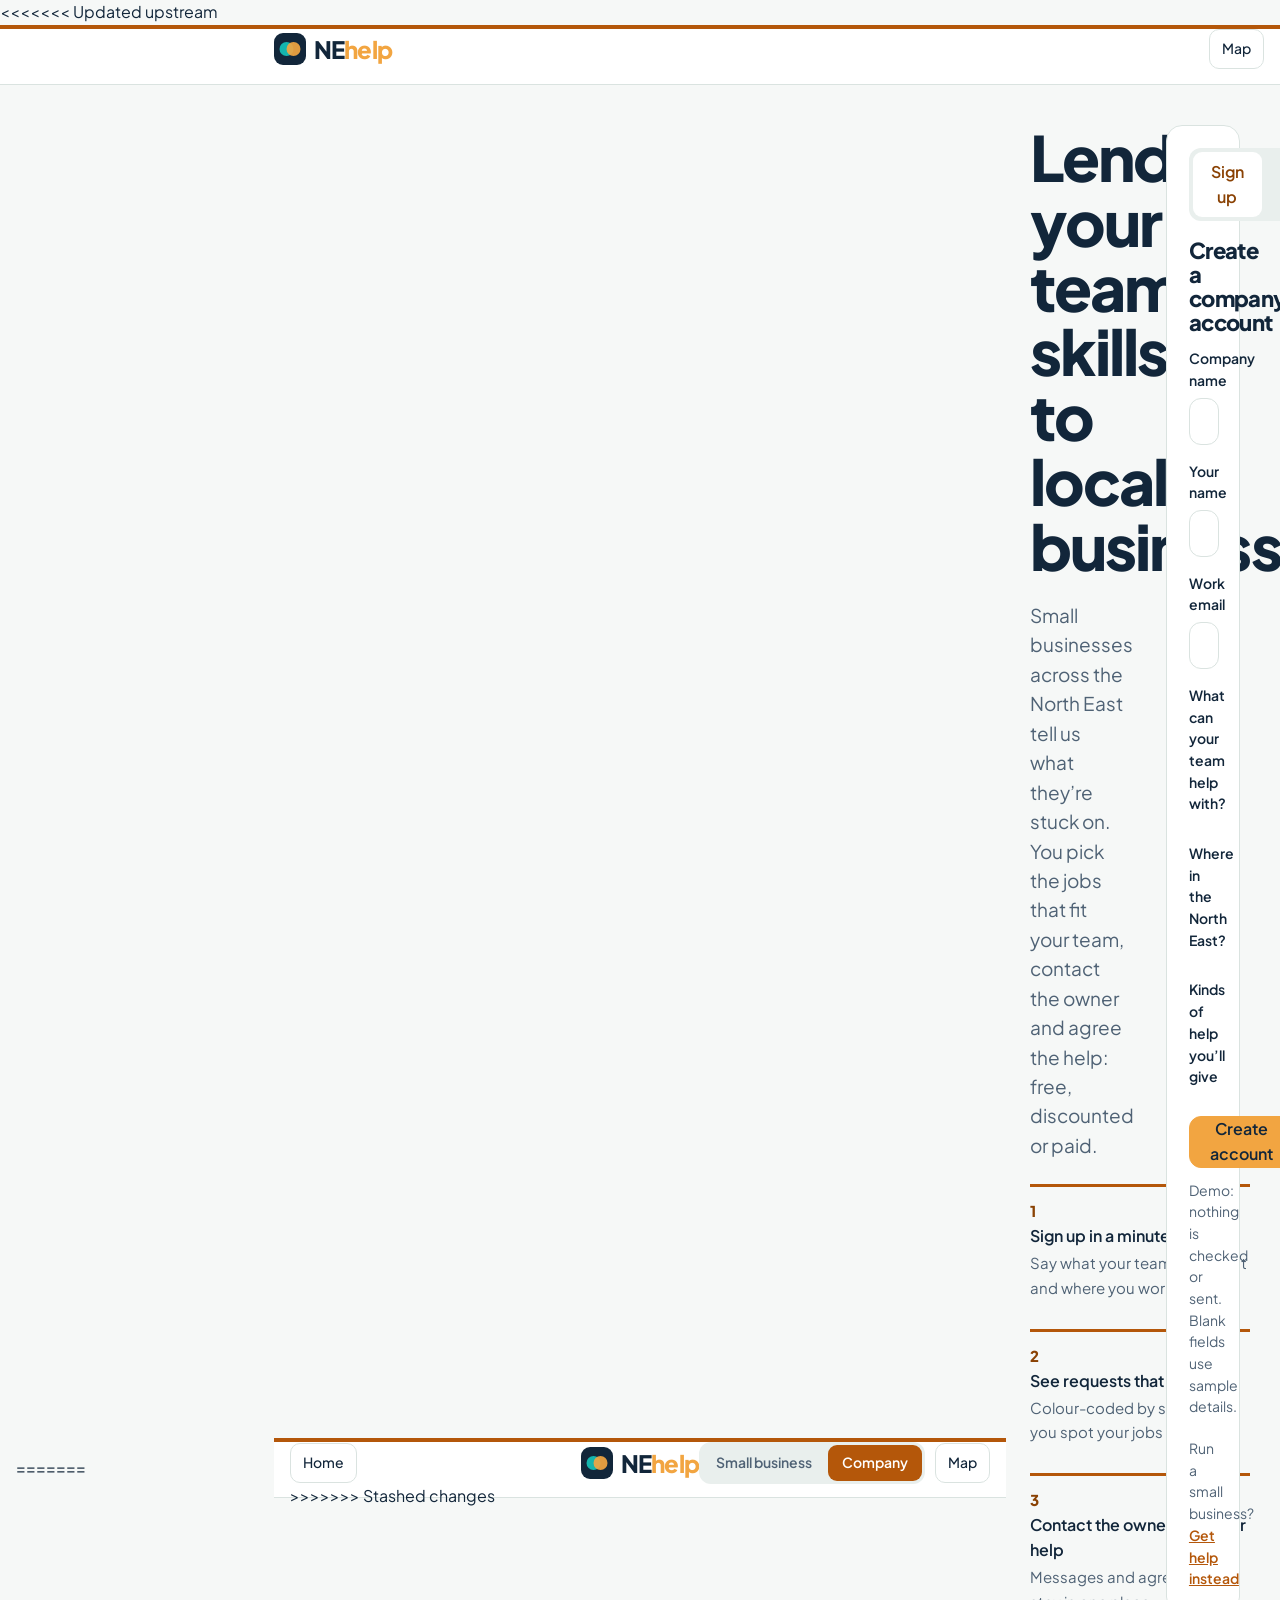
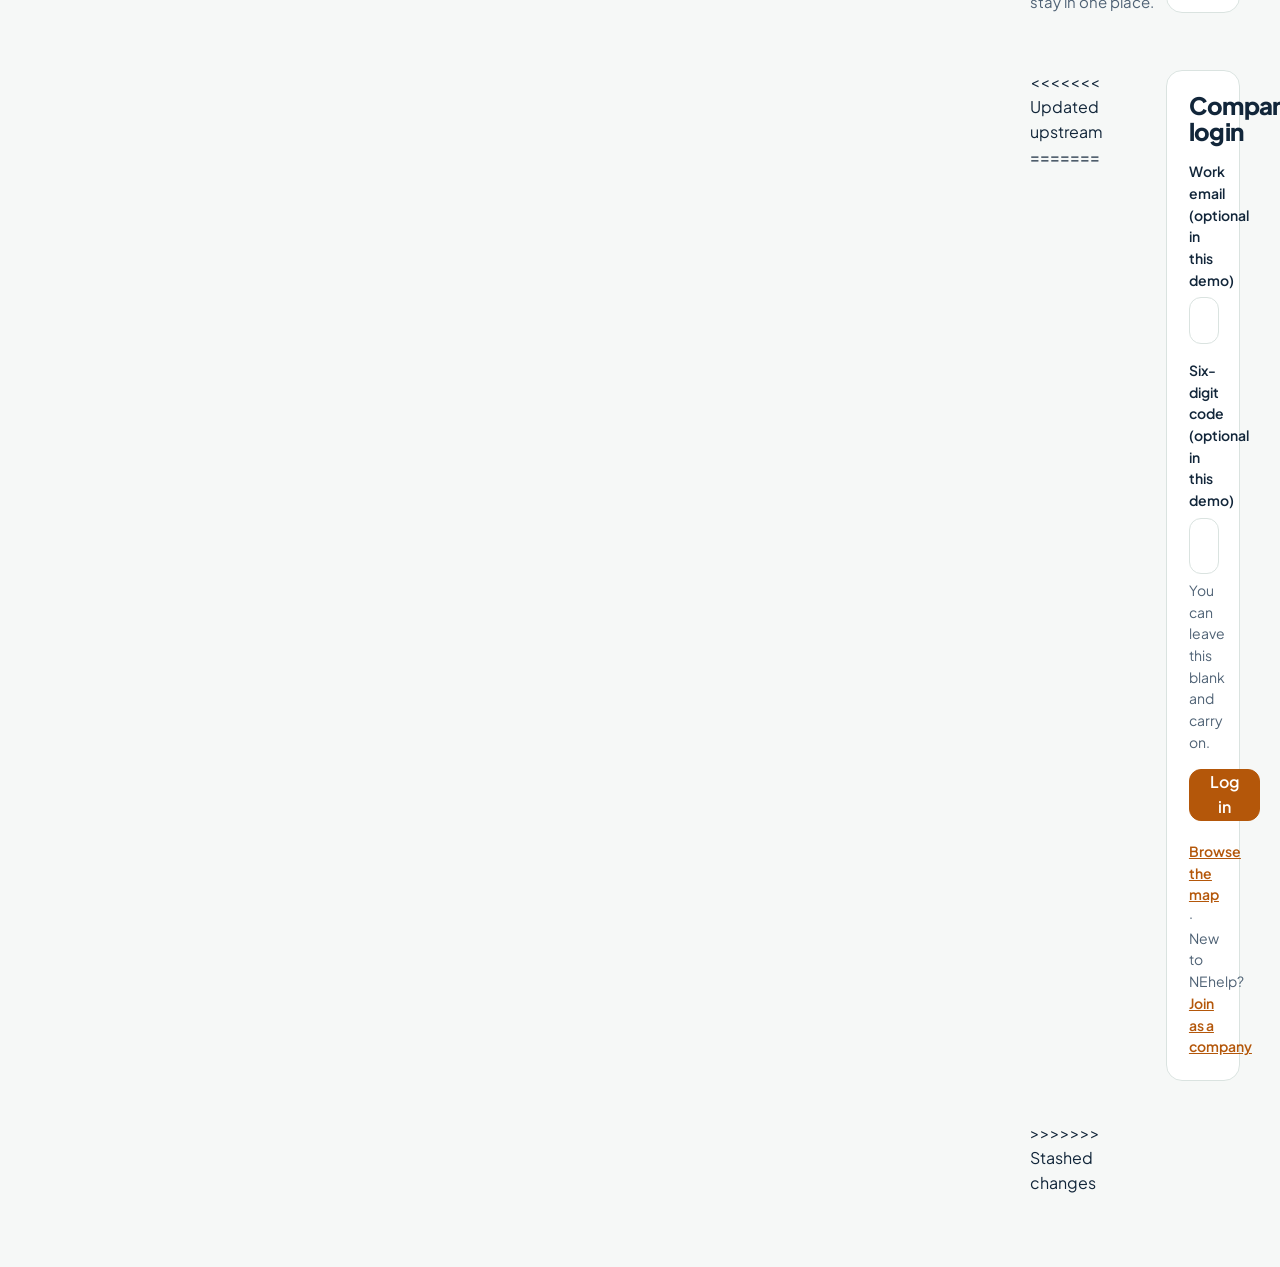
<file: static/company.html>
<!doctype html>
<html lang="en-GB">
<head>
<meta charset="utf-8">
<meta name="viewport" content="width=device-width, initial-scale=1, viewport-fit=cover">
<title>NEhelp · For companies</title>
<link rel="preconnect" href="https://fonts.googleapis.com">
<link rel="preconnect" href="https://fonts.gstatic.com" crossorigin>
<link href="https://fonts.googleapis.com/css2?family=Plus+Jakarta+Sans:wght@400;500;600;700;800&display=swap" rel="stylesheet">
<link rel="stylesheet" href="nehelp.css">
</head>
<<<<<<< Updated upstream
<!-- Company sign-up and log-in. Shares saved state with index.html, so it carries straight into the company dashboard. -->
<body data-side="company">
<header class="top">
  <div></div>
  <a class="brand" href="index.html#home" aria-label="NEhelp home" style="text-decoration:none"><svg viewBox="0 0 32 32" aria-hidden="true"><rect width="32" height="32" rx="9" fill="var(--ink)"/><circle cx="12.5" cy="16" r="7" fill="#14B5AE"/><circle cx="19.5" cy="16" r="7" fill="#F2A541" opacity=".92"/></svg><span>NE<span class="hp">help</span></span></a>
  <div class="right"><a class="tbtn" href="map.html" style="text-decoration:none">Map</a></div>
=======
<body data-side="company">
<header class="top">
  <div class="row" style="gap:8px"><a class="tbtn" href="index.html">Home</a></div>
  <a class="brand" href="index.html#home" aria-label="NEhelp home" style="text-decoration:none"><svg viewBox="0 0 32 32" aria-hidden="true"><rect width="32" height="32" rx="9" fill="var(--ink)"/><circle cx="12.5" cy="16" r="7" fill="#14B5AE"/><circle cx="19.5" cy="16" r="7" fill="#F2A541" opacity=".92"/></svg><span>NE<span class="hp">help</span></span></a>
  <div class="right"><div class="rolesw" role="group" aria-label="Go to a dashboard"><a href="index.html#go-business"><span class="lg">Small business</span><span class="sm">Business</span></a><a href="index.html#go-company" aria-current="true">Company</a></div><a class="tbtn topmap" href="map.html" aria-pressed="false">Map</a></div>
>>>>>>> Stashed changes
</header>
<main class="land" style="max-width:1040px">
  <div class="hero" style="gap:40px;align-items:start">
    <div>
      <h1>Lend your team’s skills to local businesses.</h1>
      <p class="lead">Small businesses across the North East tell us what they’re stuck on. You pick the jobs that fit your team, contact the owner and agree the help: free, discounted or paid.</p>
      <ol class="how" style="margin-top:24px"><li><b>Sign up in a minute</b><span>Say what your team is good at and where you work.</span></li><li><b>See requests that fit</b><span>Colour-coded by service, so you spot your jobs fast.</span></li><li><b>Contact the owner and offer help</b><span>Messages and agreements stay in one place.</span></li></ol>
    </div>
    <div class="panel">
      <div class="seg" role="tablist" aria-label="Sign up or log in" style="margin-bottom:18px">
        <button role="tab" id="tab-up" aria-pressed="true">Sign up</button>
        <button role="tab" id="tab-in" aria-pressed="false">Log in</button>
      </div>

      <form id="signup" novalidate>
        <h2 style="font-size:22px;margin-bottom:14px">Create a company account</h2>
        <label class="field"><span>Company name</span><input type="text" id="su-name" placeholder="Tyne Digital" autocomplete="organization"></label>
        <label class="field"><span>Your name</span><input type="text" id="su-person" placeholder="Jordan Reed" autocomplete="name"></label>
        <label class="field"><span>Work email</span><input type="email" id="su-email" placeholder="you@yourcompany.co.uk" autocomplete="email"></label>
        <div class="field"><span>What can your team help with?</span><div class="chips" id="su-svc"></div></div>
        <div class="field"><span>Where in the North East?</span><div class="chips" id="su-where"></div></div>
        <div class="field"><span>Kinds of help you’ll give</span><div class="chips" id="su-help"></div></div>
        <p class="err" id="su-err"></p>
        <div class="row"><button class="btn cta" type="submit">Create account</button></div>
        <p class="hint" style="margin-top:12px">Demo: nothing is checked or sent. Blank fields use sample details.</p>
      </form>

      <form id="login" novalidate hidden>
        <h2 style="font-size:22px;margin-bottom:14px">Welcome back</h2>
        <label class="field"><span>Work email</span><input type="email" id="li-email" placeholder="you@yourcompany.co.uk" autocomplete="email"></label>
        <div class="row"><button class="btn pri" type="submit">Log in</button></div>
        <p class="hint" style="margin-top:12px">Demo: any email works, or leave it blank.</p>
      </form>

      <p class="hint" style="margin-top:20px">Run a small business? <a href="index.html" style="color:var(--pr);font-weight:600">Get help instead</a></p>
    </div>
<<<<<<< Updated upstream
=======
    <form class="panel" id="login" novalidate>
      <h2 style="font-size:24px;margin-bottom:16px">Company login</h2>
      <label class="field"><span>Work email (optional in this demo)</span><input type="email" id="email" placeholder="partnerships@yourcompany.co.uk" autocomplete="email"></label>
      <label class="field"><span>Six-digit code (optional in this demo)</span><input type="text" id="code" class="codes" inputmode="numeric" maxlength="6" placeholder="000000" autocomplete="one-time-code"><span class="hint" style="font-weight:400;margin-top:6px">You can leave this blank and carry on.</span></label>
            <div class="row"><button class="btn pri" type="submit">Log in</button></div>
      <p class="hint" style="margin-top:20px"><a href="map.html" style="color:var(--pr);font-weight:600">Browse the map</a> · New to NEhelp? <a href="index.html#go-company" id="join" style="color:var(--pr);font-weight:600">Join as a company</a></p>
    </form>
>>>>>>> Stashed changes
  </div>
</main>

<script src="state.js"></script>
<script>
(function () {
<<<<<<< Updated upstream
  var DISTRICTS = ["Newcastle", "Gateshead", "North Tyneside", "Sunderland", "Durham", "Northumberland"];
  var picked = { svc: CATS.slice(0, 3), where: ["Newcastle", "Gateshead"], help: ["Free", "Discounted"] };

  function chips(id, key, options) {
    var box = document.getElementById(id);
    box.innerHTML = options.map(function (o) {
      var colour = SVC[o] ? ' style="--svc:' + SVC[o] + '"' : "";
      return '<button type="button" class="chip" data-k="' + key + '" data-v="' + esc(o) + '" aria-pressed="' + (picked[key].indexOf(o) > -1) + '"' + colour + ">" +
        (SVC[o] ? '<i class="sdot"></i>' : "") + esc(o) + "</button>";
    }).join("");
=======
  function enter(email) {
    if (email) S.company.email = email;
    S.role = "company";
    save();
    location.href = "index.html#" + (S.company.onboarded ? "c-requests" : "c-onboarding");
>>>>>>> Stashed changes
  }
  function drawChips() { chips("su-svc", "svc", CATS); chips("su-where", "where", DISTRICTS); chips("su-help", "help", ["Free", "Discounted", "Paid"]); }
  drawChips();

  document.addEventListener("click", function (e) {
    var c = e.target.closest(".chip[data-k]");
    if (!c) return;
    var list = picked[c.dataset.k], at = list.indexOf(c.dataset.v);
    if (at > -1) list.splice(at, 1); else list.push(c.dataset.v);
    drawChips();
  });

  function tab(up) {
    document.getElementById("signup").hidden = !up;
    document.getElementById("login").hidden = up;
    document.getElementById("tab-up").setAttribute("aria-pressed", String(up));
    document.getElementById("tab-in").setAttribute("aria-pressed", String(!up));
  }
  document.getElementById("tab-up").onclick = function () { tab(true); };
  document.getElementById("tab-in").onclick = function () { tab(false); };
  if (location.hash === "#login") tab(false);

  function enter() {
    S.role = "company";
    S.company.onboarded = true;
    S.company.terms = true;
    COMP.tyne = S.company.name;
    save();
    location.href = "index.html#c-requests";
  }
  function val(id) { return document.getElementById(id).value.trim(); }

  document.getElementById("signup").addEventListener("submit", function (e) {
    e.preventDefault();
    var err = document.getElementById("su-err");
    if (!picked.svc.length) { err.textContent = "Pick at least one service."; return; }
    if (!picked.where.length) { err.textContent = "Pick at least one place."; return; }
    if (!picked.help.length) { err.textContent = "Pick at least one kind of help."; return; }
    var c = S.company;
    c.name = val("su-name") || c.name;
    c.email = val("su-email") || c.email;
    c.areas = picked.svc.slice();
    c.districts = picked.where.slice();
    c.help = { Free: picked.help.indexOf("Free") > -1, Discounted: picked.help.indexOf("Discounted") > -1, Paid: picked.help.indexOf("Paid") > -1 };
    if (val("su-person")) S.accounts.company.name = val("su-person");
    if (c.email) S.accounts.company.email = c.email;
    enter();
  });
  document.getElementById("login").addEventListener("submit", function (e) {
    e.preventDefault();
    if (val("li-email")) S.accounts.company.email = val("li-email");
    enter();
  });
})();
</script>
</body>
</html>
</file>
<file: static/nehelp.css>
/* NEhelp styles */
:root{--bg:#F6F8F7;--sf:#FFFFFF;--sf2:#E9EFED;--tx:#12263A;--mu:#4F6275;--bd:#DAE3E0;--pr:#0B7A75;--pr2:#085F5B;--prs:#D8F0EE;--on:#FFFFFF;--am:#F2A541;--am2:#E2922B;--ink:#12263A;--warn-bg:#FDEBCB;--warn-tx:#6B4300;--good-bg:#D8F0EE;--good-tx:#07524E;--neu-bg:#E5ECEA;--neu-tx:#46596B;--dng:#A12B2B;
box-sizing:border-box;padding-top:env(safe-area-inset-top,0px);padding-bottom:env(safe-area-inset-bottom,0px);color-scheme:light}
@media (prefers-color-scheme:dark){:root:not([data-theme="light"]){--bg:#0B1926;--sf:#12263A;--sf2:#1A3349;--tx:#E9F1F3;--mu:#9CB1C1;--bd:#24425B;--pr:#14B5AE;--pr2:#5ED3CD;--prs:#12414A;--on:#0B1926;--ink:#1E3D5C;--warn-bg:#3F3012;--warn-tx:#F7C877;--good-bg:#12414A;--good-tx:#7FE0DA;--neu-bg:#1D3247;--neu-tx:#A9BCC9;--dng:#F08A8A;color-scheme:dark}}
:root[data-theme="dark"]{--bg:#0B1926;--sf:#12263A;--sf2:#1A3349;--tx:#E9F1F3;--mu:#9CB1C1;--bd:#24425B;--pr:#14B5AE;--pr2:#5ED3CD;--prs:#12414A;--on:#0B1926;--ink:#1E3D5C;--warn-bg:#3F3012;--warn-tx:#F7C877;--good-bg:#12414A;--good-tx:#7FE0DA;--neu-bg:#1D3247;--neu-tx:#A9BCC9;--dng:#F08A8A;color-scheme:dark}
html{scroll-padding-top:calc(env(safe-area-inset-top,0px) + 64px)}
*,*::before,*::after{box-sizing:border-box}
body{margin:0;background:var(--bg);color:var(--tx);font:400 16px/1.55 "Plus Jakarta Sans",system-ui,-apple-system,"Segoe UI",Roboto,sans-serif;-webkit-font-smoothing:antialiased}
body::before{content:"";position:fixed;inset:0 0 auto;height:env(safe-area-inset-top,0px);background:var(--sf);z-index:30}
h1,h2,h3{font-family:"Plus Jakarta Sans",system-ui,sans-serif;letter-spacing:-.03em;line-height:1.08;margin:0;font-weight:800}
p{margin:0}
button,input,select,textarea{font:inherit;color:inherit}
:focus-visible{outline:3px solid var(--pr);outline-offset:2px}
.ico{width:20px;height:20px;flex:none}
.top{position:sticky;top:env(safe-area-inset-top,0px);z-index:20;background:var(--sf);border-bottom:1px solid var(--bd);height:60px;display:grid;grid-template-columns:1fr auto 1fr;align-items:center;padding:0 16px}
.brand{display:flex;align-items:center;gap:8px;font:800 24px/1 "Plus Jakarta Sans",sans-serif;letter-spacing:-.04em;background:none;border:0;cursor:pointer;color:var(--tx)}
.brand svg{width:32px;height:32px}.brand .hp{color:#14B5AE}
.iconbtn{width:44px;height:44px;border-radius:12px;border:0;background:none;display:grid;place-items:center;cursor:pointer;color:var(--tx)}
.iconbtn:hover{background:var(--sf2)}
.right{justify-self:end;position:relative}
.avatar{width:40px;height:40px;border-radius:50%;background:var(--prs);color:var(--pr2);font-weight:600;border:0;cursor:pointer;font-size:14px}
.menu{position:absolute;right:0;top:48px;background:var(--sf);border:1px solid var(--bd);border-radius:14px;min-width:230px;padding:8px;z-index:25}
.menu[hidden]{display:none}
.menu p{padding:8px 12px;font-size:13px;color:var(--mu)}
.menu button{display:block;width:100%;text-align:left;background:none;border:0;padding:10px 12px;border-radius:8px;cursor:pointer}
.menu button:hover{background:var(--sf2)}
.shell{display:grid;grid-template-columns:240px minmax(0,1fr) 288px;max-width:1440px;margin:0 auto;min-height:calc(100vh - 60px)}
.side{border-right:1px solid var(--bd);background:var(--sf);padding:16px 12px;display:flex;flex-direction:column;gap:4px}
.side .nav{padding:11px 14px;border-radius:10px;border:0;background:none;text-align:left;cursor:pointer;font-weight:500;line-height:1.3}
.side .nav:hover{background:var(--sf2)}
.side .nav[aria-current="page"]{background:var(--prs);color:var(--pr2);font-weight:600}
.side .out{margin-top:auto;border-top:1px solid var(--bd);padding-top:12px}
.main{padding:28px 28px 64px;min-width:0}
.sum{padding:28px 20px 64px 0}
.sumcard{background:var(--sf);border:1px solid var(--bd);border-radius:16px;padding:18px}
.sumcard h2{font-size:18px;margin-bottom:12px}
.sumrow{background:var(--bg);border-radius:12px;padding:12px 14px;margin-top:10px;display:grid;grid-template-columns:34px 1fr;gap:2px 12px;align-items:center}
.sumrow .k{width:34px;height:34px;border-radius:50%;background:var(--prs);color:var(--pr2);display:grid;place-items:center;font-weight:600;font-size:13px;grid-row:span 3}
.sumrow b{font-weight:600}.sumrow span{color:var(--mu);font-size:14px}
.status{display:grid;grid-template-columns:repeat(auto-fit,minmax(190px,1fr));gap:14px;margin-bottom:28px}
.stat{background:var(--sf);border:1px solid var(--bd);border-radius:14px;padding:16px 18px;border-left:5px solid var(--bd)}
.stat.good{border-left-color:var(--pr)}.stat.warn{border-left-color:var(--am)}
.stat small{display:block;color:var(--mu);font-size:13px;font-weight:500}
.stat b{display:block;font:600 18px/1.3 "Plus Jakarta Sans",sans-serif;margin-top:4px}
.bar{display:flex;align-items:center;gap:8px;margin-bottom:16px;flex-wrap:wrap}
.bar h2{font-size:24px;margin-right:auto}
.tbtn{display:inline-flex;align-items:center;gap:8px;min-height:40px;padding:0 12px;border-radius:10px;border:1px solid var(--bd);background:var(--sf);cursor:pointer;font-size:14px;font-weight:500}
.tbtn:hover{border-color:var(--pr)}
.cards{display:grid;grid-template-columns:repeat(auto-fill,minmax(270px,1fr));gap:16px}
.cards.list{grid-template-columns:1fr}
.card{background:var(--sf);border:1px solid var(--bd);border-radius:16px;padding:18px;cursor:pointer;display:flex;flex-direction:column;gap:10px;text-align:left}
.card:hover{border-color:var(--pr)}
.cards.list .card{flex-direction:row;align-items:center;gap:18px}
.cards.list .card .grow{flex:1}
.card h3{font-size:19px}
.card .top2{display:flex;justify-content:space-between;gap:8px;align-items:flex-start}
.card p{color:var(--mu);font-size:15px}
.card .foot{display:flex;gap:8px;align-items:center;flex-wrap:wrap;margin-top:auto}
.heart{background:none;border:0;cursor:pointer;color:var(--mu);width:36px;height:36px;border-radius:10px;display:grid;place-items:center;margin:-6px -8px 0 0}
.heart[aria-pressed="true"]{color:var(--pr)}
.pill{display:inline-block;padding:3px 11px;border-radius:99px;font-size:13px;font-weight:500;background:var(--neu-bg);color:var(--neu-tx)}
.pill.warn{background:var(--warn-bg);color:var(--warn-tx)}.pill.good{background:var(--good-bg);color:var(--good-tx)}
.meta{font-size:13px;color:var(--mu)}
.btn{min-height:44px;padding:0 20px;border-radius:12px;border:1px solid var(--bd);background:var(--sf);cursor:pointer;font-weight:600}
.btn:hover{border-color:var(--pr)}
.btn.pri{background:var(--pr);border-color:var(--pr);color:var(--on)}
.btn.pri:hover{background:var(--pr2);border-color:var(--pr2)}
.btn.dng{color:var(--dng)}.btn.cta{background:var(--am);border-color:var(--am);color:#12263A}.btn.cta:hover{background:var(--am2);border-color:var(--am2)}.btn.out{border:2px solid var(--pr);color:var(--pr);background:transparent}
.row{display:flex;gap:10px;flex-wrap:wrap;align-items:center}
.field{display:block;margin-bottom:16px}
.field>span{display:block;font-size:14px;font-weight:600;margin-bottom:6px}
input[type=text],input[type=email],select,textarea{width:100%;min-height:46px;padding:10px 14px;border-radius:12px;border:1px solid var(--bd);background:var(--sf)}
textarea{min-height:140px;resize:vertical}
.err{color:var(--dng);font-size:14px;margin-top:6px}
.hint{color:var(--mu);font-size:14px}
.panel{background:var(--sf);border:1px solid var(--bd);border-radius:16px;padding:22px;max-width:680px}
.chips{display:flex;gap:8px;flex-wrap:wrap;margin:8px 0 20px}
.chip{padding:8px 16px;border-radius:99px;border:1px solid var(--bd);background:var(--sf);cursor:pointer;font-weight:500}
.chip:hover,.chip[aria-pressed="true"]{background:var(--prs);border-color:var(--pr);color:var(--pr2)}
.seg{display:inline-flex;background:var(--sf2);border-radius:12px;padding:4px;gap:4px}
.seg button{border:0;background:none;padding:8px 18px;border-radius:9px;cursor:pointer;font-weight:500}
.seg button[aria-pressed="true"]{background:var(--sf);font-weight:600;color:var(--pr2)}
.list-rows{display:flex;flex-direction:column;gap:10px}
.lrow{background:var(--sf);border:1px solid var(--bd);border-radius:14px;padding:14px 16px;display:flex;gap:14px;align-items:center;flex-wrap:wrap}
.lrow .grow{flex:1;min-width:180px}
.lrow input[type=text]{min-height:40px}
.lrow select{width:auto;min-height:40px}
.sec{margin:28px 0 12px;font-size:18px}
.empty{background:var(--sf);border:1px dashed var(--bd);border-radius:16px;padding:28px;text-align:center;color:var(--mu)}
.empty h3{color:var(--tx);margin-bottom:6px;font-size:19px}
dialog{border:1px solid var(--bd);border-radius:18px;background:var(--sf);color:var(--tx);padding:0;width:calc(100% - 32px);max-width:540px}
dialog::backdrop{background:rgba(5,12,9,.55)}
.dl{padding:24px}
.dl h2{font-size:24px;margin-bottom:8px}
.dl .row{margin-top:20px}
.note{background:var(--prs);color:var(--pr2);border-radius:12px;padding:12px 14px;margin:14px 0;font-size:15px}
.check{list-style:none;padding:0;margin:12px 0}
.check li{padding:6px 0 6px 30px;position:relative}
.check li::before{content:"";position:absolute;left:2px;top:10px;width:16px;height:16px;border-radius:5px;border:2px solid var(--pr)}
.toast{position:fixed;left:50%;bottom:calc(20px + env(safe-area-inset-bottom,0px));transform:translateX(-50%);background:var(--tx);color:var(--bg);padding:12px 20px;border-radius:12px;z-index:60;font-weight:500;max-width:calc(100% - 32px)}
.toast[hidden]{display:none}
.land{max-width:1120px;margin:0 auto;padding:56px 24px 72px}
.hero{display:grid;grid-template-columns:minmax(0,1.3fr) minmax(0,1fr);gap:48px;align-items:center}
.hero h1{font-size:clamp(2.2rem,5vw,3.9rem);line-height:1.04}
.hero .lead{font-size:19px;color:var(--mu);max-width:50ch;margin-top:22px}
.steps svg{width:100%;height:auto;display:block}
.steps text{font:800 18px "Plus Jakarta Sans",sans-serif;fill:#12263A}
.steps .w{fill:var(--on)}
.roles{display:grid;grid-template-columns:repeat(auto-fit,minmax(260px,1fr));gap:16px;margin-top:40px;max-width:760px}
.role{background:var(--sf);border:1px solid var(--bd);border-radius:18px;padding:22px;text-align:left;cursor:pointer}
.role:hover{border-color:var(--pr)}
.role h2{font-size:22px;margin-bottom:6px}
.role p{color:var(--mu)}
.how{margin-top:64px;display:grid;grid-template-columns:repeat(auto-fit,minmax(220px,1fr));gap:28px;max-width:900px;padding:0;list-style:none;counter-reset:s}
.how li{counter-increment:s;padding-top:14px;border-top:3px solid var(--pr)}
.how li::before{content:counter(s);display:block;font:800 15px "Plus Jakarta Sans",sans-serif;color:var(--pr2);margin-bottom:4px}
.how b{display:block;font-weight:600;margin-bottom:2px}
.how span{color:var(--mu);font-size:15px}
.proto{margin-top:48px;color:var(--mu);font-size:14px;max-width:60ch}
.onb{max-width:620px;margin:0 auto;padding:36px 20px 72px}
.prog{display:flex;gap:8px;margin-bottom:24px}
.prog i{flex:1;height:6px;border-radius:3px;background:var(--bd)}.prog i.on{background:var(--pr)}
.onb h1{font-size:32px;margin-bottom:6px}
.pub{background:var(--sf);border:1px solid var(--bd);border-radius:16px;overflow:hidden;margin:18px 0}
.pub .ph{height:120px;background:var(--sf2);display:grid;place-items:center;color:var(--mu)}
.pub .bd{padding:16px 18px}
.codes{letter-spacing:.5em;font-size:22px;text-align:center;font-weight:600}
.scrim{display:none}
@media (max-width:1100px){.shell{grid-template-columns:240px minmax(0,1fr)}.sum{grid-column:2;padding:0 28px 64px}.main{padding-bottom:28px}}
@media (max-width:760px){
.hero{grid-template-columns:1fr}.steps{max-width:380px}
.shell{grid-template-columns:1fr}.sum{grid-column:1;padding:0 16px 64px}.main{padding:20px 16px 28px}
.side{position:fixed;z-index:40;top:calc(env(safe-area-inset-top,0px) + 60px);bottom:0;left:0;width:272px;transform:translateX(-102%);transition:transform .2s}
.side.open{transform:none}
.scrim.open{display:block;position:fixed;inset:0;z-index:35;background:rgba(5,12,9,.45)}
.cards.list .card{flex-direction:column;align-items:stretch}
}
@media (prefers-reduced-motion:reduce){*{transition:none!important}}

/* Map section (js/map.js) */
.bizmap{height:60vh;min-height:360px;border-radius:16px;border:1px solid var(--sf2);overflow:hidden}
.maplegend{display:flex;gap:16px;flex-wrap:wrap;margin-bottom:10px;font-size:14px}
.maplegend i{display:inline-block;width:12px;height:12px;border-radius:50%;margin-right:6px;vertical-align:-1px}

/* Side colours: small businesses are blue (the default teal), companies are orange */
body[data-side] .top{border-top:4px solid var(--pr)}
body[data-side="business"] .btn.cta{background:var(--pr);border-color:var(--pr);color:var(--on)}
body[data-side="company"]{--pr:#B4570A;--pr2:#8A4204;--prs:#FDEBCB;--good-bg:#FDEBCB;--good-tx:#6B3A00}
body[data-side="company"] .hp{color:#F2A541}
@media (prefers-color-scheme:dark){:root:not([data-theme="light"]) body[data-side="company"]{--pr:#F2A541;--pr2:#F7C877;--prs:#3F3012;--good-bg:#3F3012;--good-tx:#F7C877}}
:root[data-theme="dark"] body[data-side="company"]{--pr:#F2A541;--pr2:#F7C877;--prs:#3F3012;--good-bg:#3F3012;--good-tx:#F7C877}

/* Top bar Map button */
.top .right{display:flex;align-items:center;justify-content:flex-end;gap:10px}
.topmap[aria-pressed="true"]{background:var(--prs);color:var(--pr2);font-weight:600}

/* Company side: the NEhelp pun strip and partner banner */
.card .top2{margin-bottom:6px}
.pun{display:flex;align-items:stretch;gap:10px;flex-wrap:wrap}
.pun .t{background:#12263A;color:#fff;border-radius:14px;padding:12px 18px;font-weight:800;font-size:20px;letter-spacing:-.02em;display:flex;flex-direction:column;gap:2px;justify-content:center}
.pun .t small{font-size:12px;font-weight:600;letter-spacing:0;color:#8FDCD6}
.pun .ar{align-self:center;color:var(--am);font-weight:800;font-size:22px}
.pun .am{color:#F2A541}.pun .sg{color:#14B5AE}
.pun.big .t{font-size:28px;padding:18px 24px}
.pun.mini .t{padding:8px 14px;font-size:16px}.pun.mini small{display:none}
.nebanner{display:flex;gap:20px;align-items:center;justify-content:space-between;flex-wrap:wrap;background:var(--sf);border:1px solid var(--bd);border-radius:16px;padding:18px 20px;margin-bottom:20px}

/* Navbar: logo link, map link, role switch */
a.brand{text-decoration:none}
.rolesw{display:inline-flex;background:var(--sf2);border-radius:12px;padding:3px;gap:2px}
.rolesw button{border:0;background:none;padding:7px 14px;border-radius:9px;cursor:pointer;font-weight:600;font-size:14px;color:var(--mu)}
.rolesw button[aria-pressed="true"]{background:var(--pr);color:var(--on)}
.rolesw .sm{display:none}
@media (max-width:560px){.rolesw .lg{display:none}.rolesw .sm{display:inline}.rolesw button{padding:7px 10px}.brand span{display:none}.top{padding:0 10px}.topmap{display:none}}
/* Info sections, quick links, account */
.quick{display:flex;gap:8px;flex-wrap:wrap;margin-bottom:20px}
.infogrid{display:grid;grid-template-columns:repeat(auto-fit,minmax(300px,1fr));gap:16px;margin-top:32px}
.infocard{background:var(--sf);border:1px solid var(--bd);border-radius:16px;padding:20px}
.infocard.wide{grid-column:1/-1}
.infocard h3{font-size:18px;margin-bottom:12px}
.infocard .more{margin-top:14px;display:flex;gap:8px;flex-wrap:wrap}
.linklist{list-style:none;margin:0;padding:0;display:flex;flex-direction:column;gap:10px}
.linklist li{display:flex;justify-content:space-between;gap:12px;align-items:center}
.actlist{list-style:none;margin:0;padding:0}
.actlist li{display:flex;gap:12px;padding:9px 0;border-top:1px solid var(--bd)}
.actlist li:first-child{border-top:0}
.actlist small{display:block;color:var(--mu);font-size:13px}
.dotm{width:10px;height:10px;border-radius:50%;background:var(--pr);margin-top:7px;flex:none}
.mrow{display:flex;align-items:center;gap:12px;margin:8px 0}
.mrow span{min-width:90px;font-size:14px}
.meter{flex:1;height:10px;background:var(--sf2);border-radius:5px;overflow:hidden}
.meter i{display:block;height:100%;background:var(--pr);border-radius:5px}
details{border-top:1px solid var(--bd);padding:10px 0}
details:first-of-type{border-top:0}
summary{cursor:pointer;font-weight:600}
details p{margin-top:6px;color:var(--mu);font-size:15px}
.minimap{height:280px;border-radius:12px;border:1px solid var(--bd);overflow:hidden;position:relative}
.signedin{display:flex;gap:16px;align-items:center;justify-content:space-between;flex-wrap:wrap;background:var(--prs);color:var(--pr2);border-radius:14px;padding:14px 18px;margin-bottom:28px}
.acgrid{display:grid;grid-template-columns:minmax(0,1fr) minmax(0,1fr);gap:16px;align-items:start}
.acside{display:flex;flex-direction:column;gap:16px}
.avbig{width:56px;height:56px;border-radius:50%;background:var(--prs);color:var(--pr2);display:grid;place-items:center;font-weight:800;font-size:20px}
.tog{gap:10px;padding:8px 0}
@media (max-width:900px){.acgrid{grid-template-columns:1fr}}
/* Links that look like buttons */
a.btn,a.tbtn{display:inline-flex;align-items:center;justify-content:center;text-decoration:none}
a.tbtn{color:var(--tx)}
a.btn.out{color:var(--pr)}

/* Dashboard switch used as links on pages outside the app (map.html, company.html) */
.rolesw a{padding:7px 14px;border-radius:9px;font-weight:600;font-size:14px;color:var(--mu);text-decoration:none}
.rolesw a:hover{color:var(--tx)}
.rolesw a[aria-current="true"]{background:var(--pr);color:var(--on)}
@media (max-width:560px){.rolesw a{padding:7px 10px}.top .tbtn:not(.topmap){padding:0 8px;font-size:13px}}
</file>
